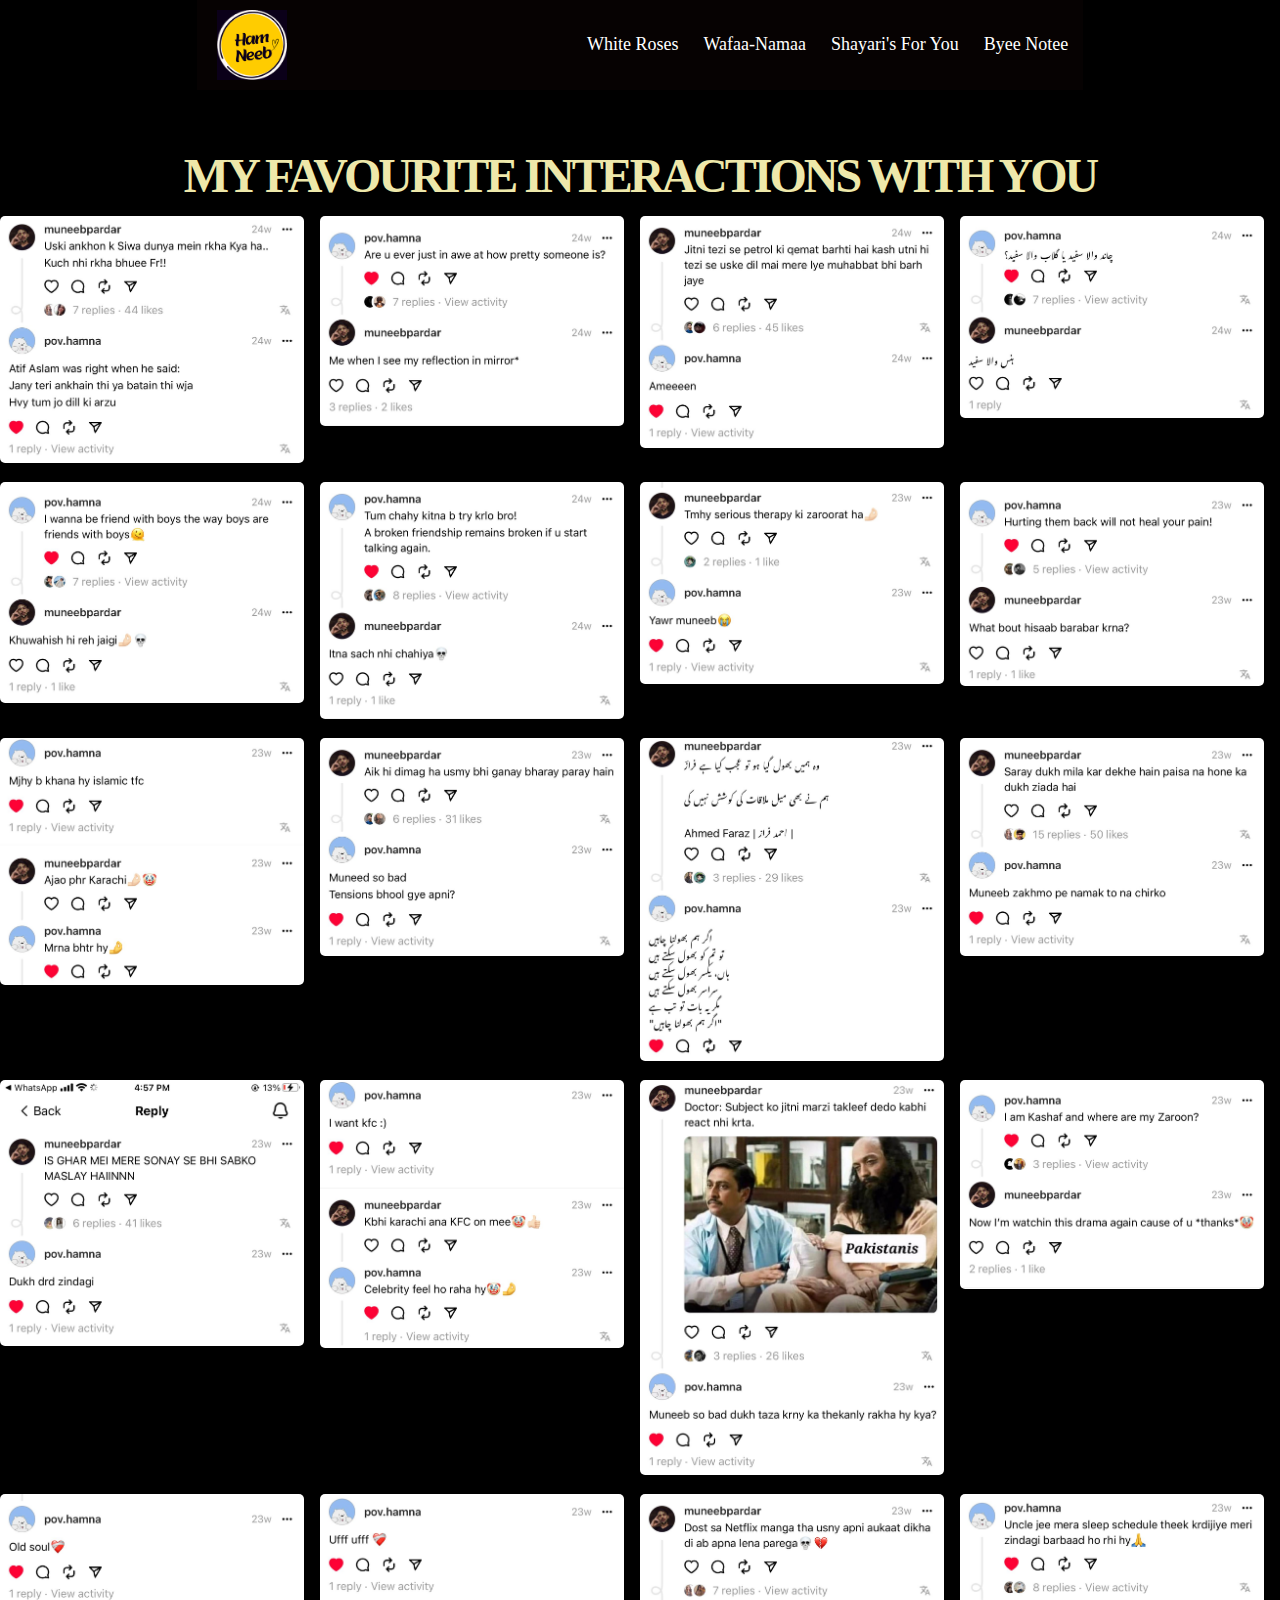
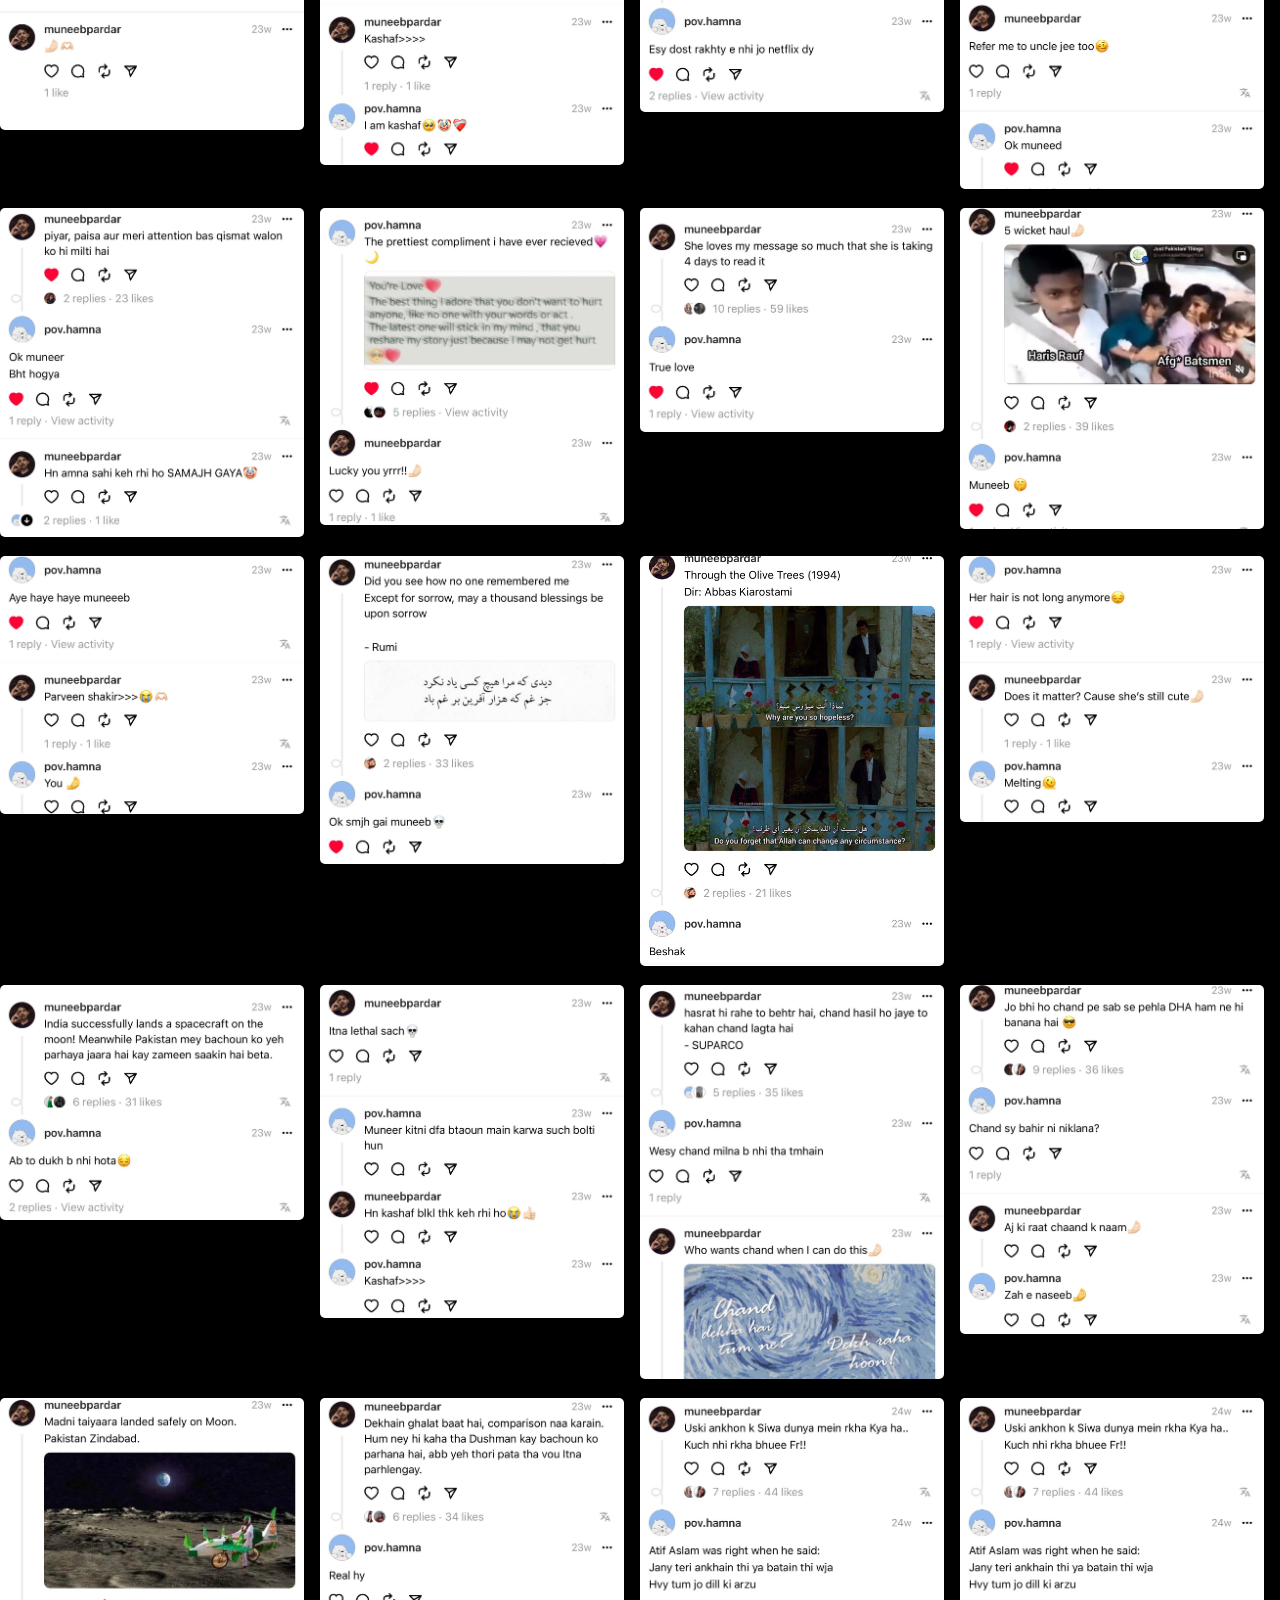
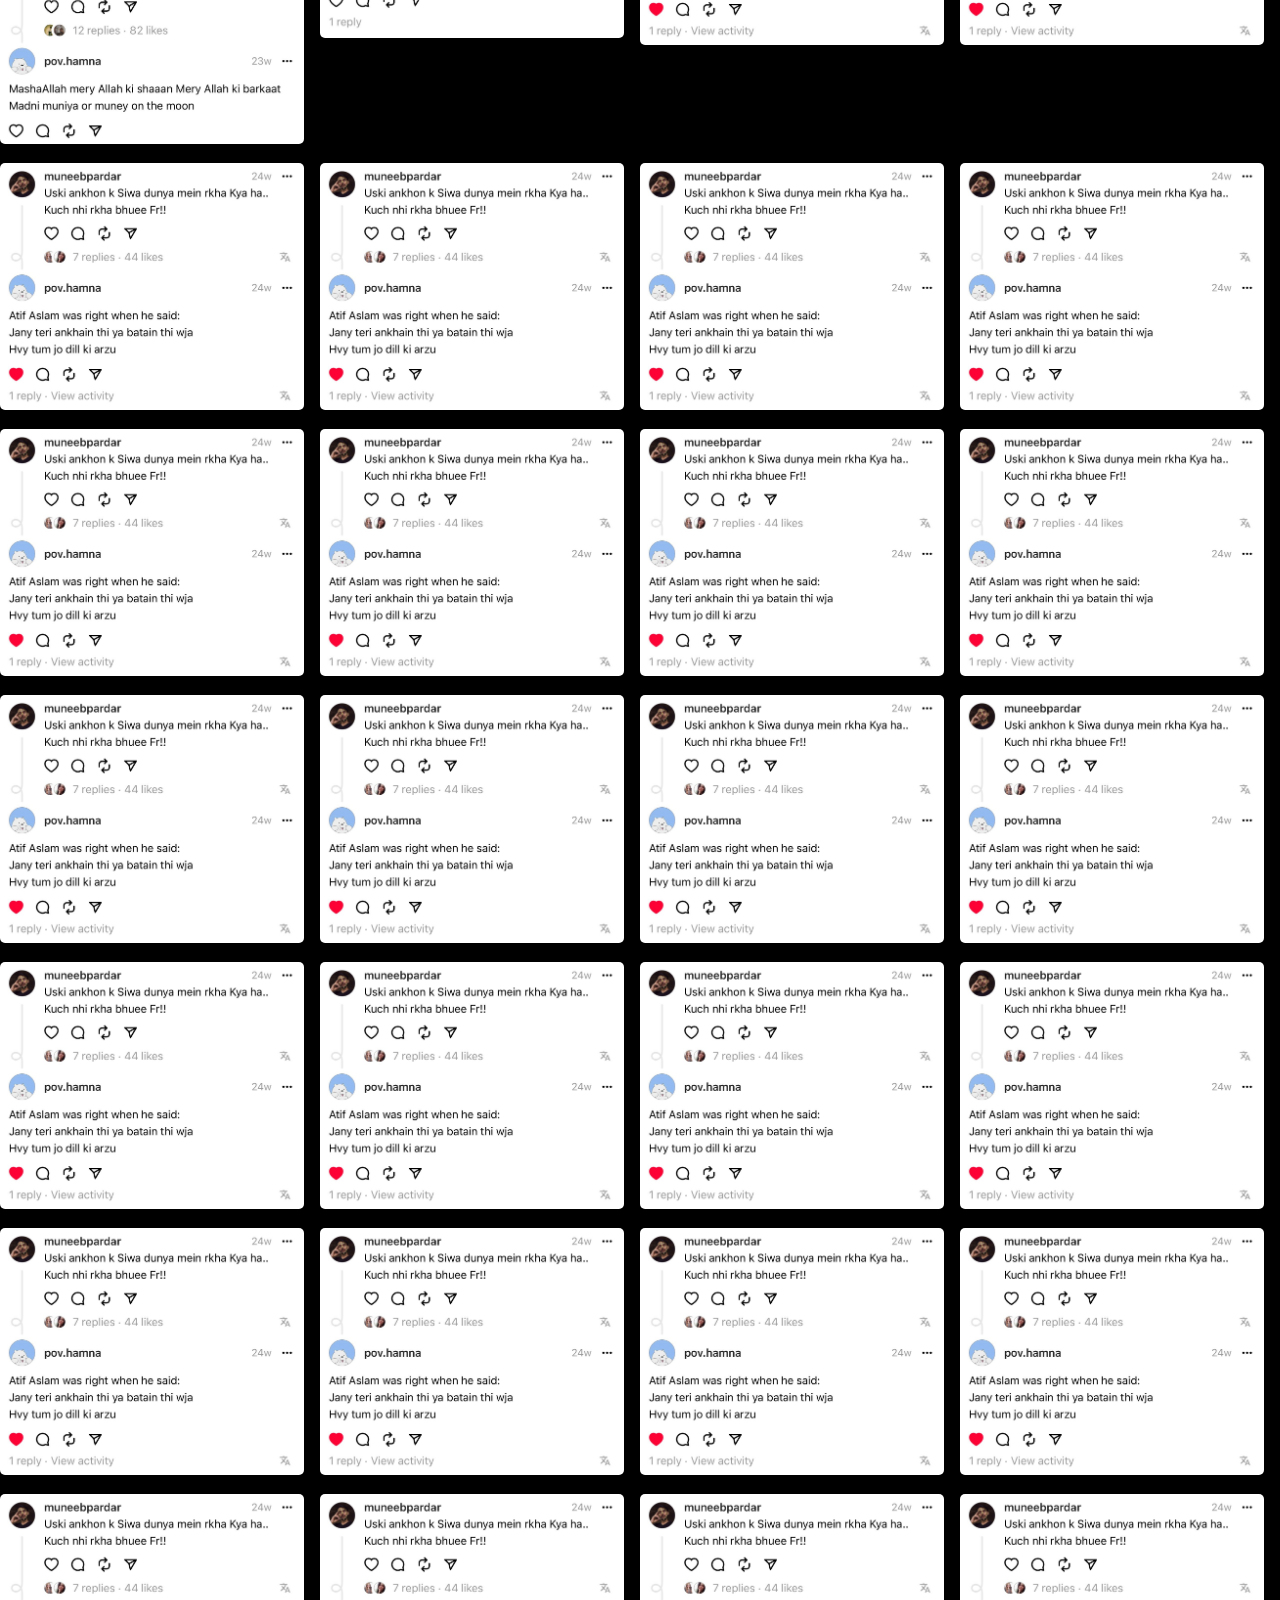
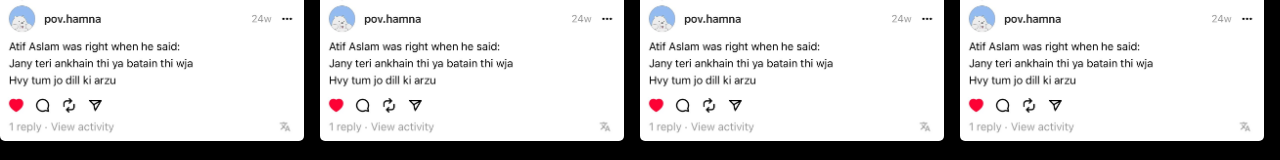
<file: index.html>
<!DOCTYPE html>
<html lang="en">
<head>
    <meta charset="UTF-8">
    <meta name="viewport" content="width=device-width, initial-scale=1.0">
    <title>Holmesbury</title>
    <link rel="stylesheet" href="style.css">
</head>
<body>
    <header class="group">
        <img src="images\logo.png" altCompany Logo  class="logo">
        <nav class="options">
          <ul>
            <li><a href="index.html">White Roses</a></li>
            <li><a href="nama.html">Wafaa-Namaa</a></li>
            <li><a href="#">Shayari's For You</a></li>
            <li><a href="bye.html">Byee Notee</a></li>
          </ul>
        </nav>
      </header>
      </div>
    <div>
        <h1 class="heading">My Favourite Interactions with You</h1>
           <ul class="screenshots">
            <li><a href="https://www.threads.net/@pov.hamna/post/Cv-nEKnIPG8/?igshid=MzRlODBiNWFlZA"><img src="images/2.jpg" alt="Screenshot 1"></a></li>
            <li><a href="https://www.threads.net/@muneebpardar/post/Cv-ozEnNlaN/?igshid=MzRlODBiNWFlZA"><img src="images/3.jpg" alt="Screenshot 2"></a></li>
            <li><a href="https://www.threads.net/@pov.hamna/post/CwAyGK0oQw0/?igshid=MzRlODBiNWFlZA"><img src="images/4.jpg" alt="Screenshot 3"></a></li>
            <li><a href="https://www.threads.net/@muneebpardar/post/CwDwbUGtUg0/?igshid=MzRlODBiNWFlZA"><img src="images/6.jpg" alt="Screenshot 4"></a></li>
            <li><a href="https://www.threads.net/@muneebpardar/post/CwFvG1EN4df/?igshid=MzRlODBiNWFlZA"><img src="images/8.jpg" alt="Screenshot 5"></a></li>
            <li><a href="https://www.threads.net/@muneebpardar/post/CwF1P8SNIi0/?igshid=MzRlODBiNWFlZA"><img src="images/10.jpg" alt="Screenshot 6"></a></li>
            <li><a href="https://www.threads.net/@pov.hamna/post/CwLPg9UIefM/?igshid=MzRlODBiNWFlZA"><img src="images/13.jpg" alt="Screenshot 7"></a></li>
            <li><a href="https://www.threads.net/@muneebpardar/post/CwLfiZQtlZ_/?igshid=MzRlODBiNWFlZA"><img src="images/14.jpg" alt="Screenshot 8"></a></li>
            <li><a href="https://www.threads.net/@pov.hamna/post/CwMeRTEIpxt/?igshid=MzRlODBiNWFlZA"><img src="images/15.jpg" alt="Screenshot 9"></a></li>
            <li><a href="https://www.threads.net/@pov.hamna/post/CwMem6AodL_/?igshid=MzRlODBiNWFlZA"><img src="images/16.jpg" alt="Screenshot 10"></a></li>
            <li><a href="https://www.threads.net/@pov.hamna/post/CwMmImWo4lR/?igshid=MzRlODBiNWFlZA"><img src="images/17.jpg" alt="Screenshot 11"></a></li>
            <li><a href="https://www.threads.net/@pov.hamna/post/CwN033cIciO/?igshid=MzRlODBiNWFlZA"><img src="images/18.jpg" alt="Screenshot 12"></a></li>
            <li><a href="https://www.threads.net/@pov.hamna/post/CwN1AkOoY7x/?igshid=MzRlODBiNWFlZA"><img src="images/19.jpg" alt="Screenshot 13"></a></li>
            <li><a href="https://www.threads.net/@pov.hamna/post/CwN7hUyo-rc/?igshid=MzRlODBiNWFlZA"><img src="images/20.jpg" alt="Screenshot 14"></a></li>
            <li><a href="https://www.threads.net/@pov.hamna/post/CwN7bIFoji5/?igshid=MzRlODBiNWFlZA"><img src="images/21.jpg" alt="Screenshot 15"></a></li>
            <li><a href="https://www.threads.net/@muneebpardar/post/CwOBzszNRFq/?igshid=MzRlODBiNWFlZA"><img src="images/22.jpg" alt="Screenshot 16"></a></li>
            <li><a href="https://www.threads.net/@pov.hamna/post/CwODgLVohTd/?igshid=MzRlODBiNWFlZA"><img src="images/23.jpg" alt="Screenshot 17"></a></li>
            <li><a href="https://www.threads.net/@pov.hamna/post/CwODj0OIQDJ/?igshid=MzRlODBiNWFlZA"><img src="images/24.jpg" alt="Screenshot 18"></a></li>
            <li><a href="https://www.threads.net/@muneebpardar/post/CwON6qstQH-/?igshid=MzRlODBiNWFlZA"><img src="images/25.jpg" alt="Screenshot 19"></a></li>
            <li><a href="https://www.threads.net/@muneebpardar/post/CwQZXXptr87/?igshid=MzRlODBiNWFlZA"><img src="images/26.jpg" alt="Screenshot 20"></a></li>
            <li><a href="https://www.threads.net/@pov.hamna/post/CwQbCKHoZgD/?igshid=MzRlODBiNWFlZA"><img src="images/28.jpg" alt="Screenshot 21"></a></li>
            <li><a href="https://www.threads.net/@muneebpardar/post/CwQgIZgtzS2/?igshid=MzRlODBiNWFlZA"><img src="images/29.jpg" alt="Screenshot 22"></a></li>
            <li><a href="https://www.threads.net/@pov.hamna/post/CwQjFVEozeX/?igshid=MzRlODBiNWFlZA"><img src="images/30.jpg" alt="Screenshot 23"></a></li>
            <li><a href="https://www.threads.net/@pov.hamna/post/CwQje-4IBxO/?igshid=MzRlODBiNWFlZA"><img src="images/31.jpg" alt="Screenshot 24"></a></li>
            <li><a href="https://www.threads.net/@pov.hamna/post/CwRwMo1INea/?igshid=MzRlODBiNWFlZA"><img src="images/32.jpg" alt="Screenshot 25"></a></li>
            <li><a href="https://www.threads.net/@pov.hamna/post/CwRwQZ9IgM_/?igshid=MzRlODBiNWFlZA"><img src="images/33.jpg" alt="Screenshot 26"></a></li>
            <li><a href="https://www.threads.net/@pov.hamna/post/CwRwrxdIPnp/?igshid=MzRlODBiNWFlZA"><img src="images/34.jpg" alt="Screenshot 27"></a></li>
            <li><a href="https://www.threads.net/@pov.hamna/post/CwRwvncIgeh/?igshid=MzRlODBiNWFlZA"><img src="images/35.jpg" alt="Screenshot 28"></a></li>
            <li><a href="https://www.threads.net/@pov.hamna/post/CwS4uxzo2qt/?igshid=MzRlODBiNWFlZA"><img src="images/36.jpg" alt="Screenshot 29"></a></li>
            <li><a href="https://www.threads.net/@muneebpardar/post/CwS8c7INjA4/?igshid=MzRlODBiNWFlZA"><img src="images/37.jpg" alt="Screenshot 30"></a></li>
            <li><a href="https://www.threads.net/@pov.hamna/post/CwTA79UI7nD/?igshid=MzRlODBiNWFlZA"><img src="images/38.jpg" alt="Screenshot 31"></a></li>
            <li><a href="https://www.threads.net/@pov.hamna/post/CwTEhBqIpop/?igshid=MzRlODBiNWFlZA"><img src="images/39.jpg" alt="Screenshot 32"></a></li>
            <li><a href="https://www.threads.net/@pov.hamna/post/CwUAk4EIs6e/?igshid=MzRlODBiNWFlZA"><img src="images/40.jpg" alt="Screenshot 33"></a></li>
            <li><a href="https://www.threads.net/@pov.hamna/post/CwUAvMgoQrV/?igshid=MzRlODBiNWFlZA"><img src="images/41.jpg" alt="Screenshot 34"></a></li>
            <li><a href="link4.html"><img src="images/2.jpg" alt="Screenshot 35"></a></li>
            <li><a href="link4.html"><img src="images/2.jpg" alt="Screenshot 36"></a></li>
            <li><a href="link4.html"><img src="images/2.jpg" alt="Screenshot 37"></a></li>
            <li><a href="link4.html"><img src="images/2.jpg" alt="Screenshot 38"></a></li>
            <li><a href="link4.html"><img src="images/2.jpg" alt="Screenshot 39"></a></li>
            <li><a href="link4.html"><img src="images/2.jpg" alt="Screenshot 40"></a></li>
            <li><a href="link4.html"><img src="images/2.jpg" alt="Screenshot 41"></a></li>
            <li><a href="link4.html"><img src="images/2.jpg" alt="Screenshot 42"></a></li>
            <li><a href="link4.html"><img src="images/2.jpg" alt="Screenshot 43"></a></li>
            <li><a href="link4.html"><img src="images/2.jpg" alt="Screenshot 44"></a></li>
            <li><a href="link4.html"><img src="images/2.jpg" alt="Screenshot 45"></a></li>
            <li><a href="link4.html"><img src="images/2.jpg" alt="Screenshot 46"></a></li>
            <li><a href="link4.html"><img src="images/2.jpg" alt="Screenshot 47"></a></li>
            <li><a href="link4.html"><img src="images/2.jpg" alt="Screenshot 48"></a></li>
            <li><a href="link4.html"><img src="images/2.jpg" alt="Screenshot 49"></a></li>
            <li><a href="link4.html"><img src="images/2.jpg" alt="Screenshot 50"></a></li>
            <li><a href="link4.html"><img src="images/2.jpg" alt="Screenshot 51"></a></li>
            <li><a href="link4.html"><img src="images/2.jpg" alt="Screenshot 52"></a></li>
            <li><a href="link4.html"><img src="images/2.jpg" alt="Screenshot 53"></a></li>
            <li><a href="link4.html"><img src="images/2.jpg" alt="Screenshot 54"></a></li>
            <li><a href="link4.html"><img src="images/2.jpg" alt="Screenshot 55"></a></li>
            <li><a href="link4.html"><img src="images/2.jpg" alt="Screenshot 56"></a></li>
            <li><a href="link4.html"><img src="images/2.jpg" alt="Screenshot 57"></a></li>
            <li><a href="link4.html"><img src="images/2.jpg" alt="Screenshot 58"></a></li>
            <li><a href="link4.html"><img src="images/2.jpg" alt="Screenshot 59"></a></li>
            <li><a href="link4.html"><img src="images/2.jpg" alt="Screenshot 60"></a></li>
           </ul>
    </div>
</body>
</html>
</file>
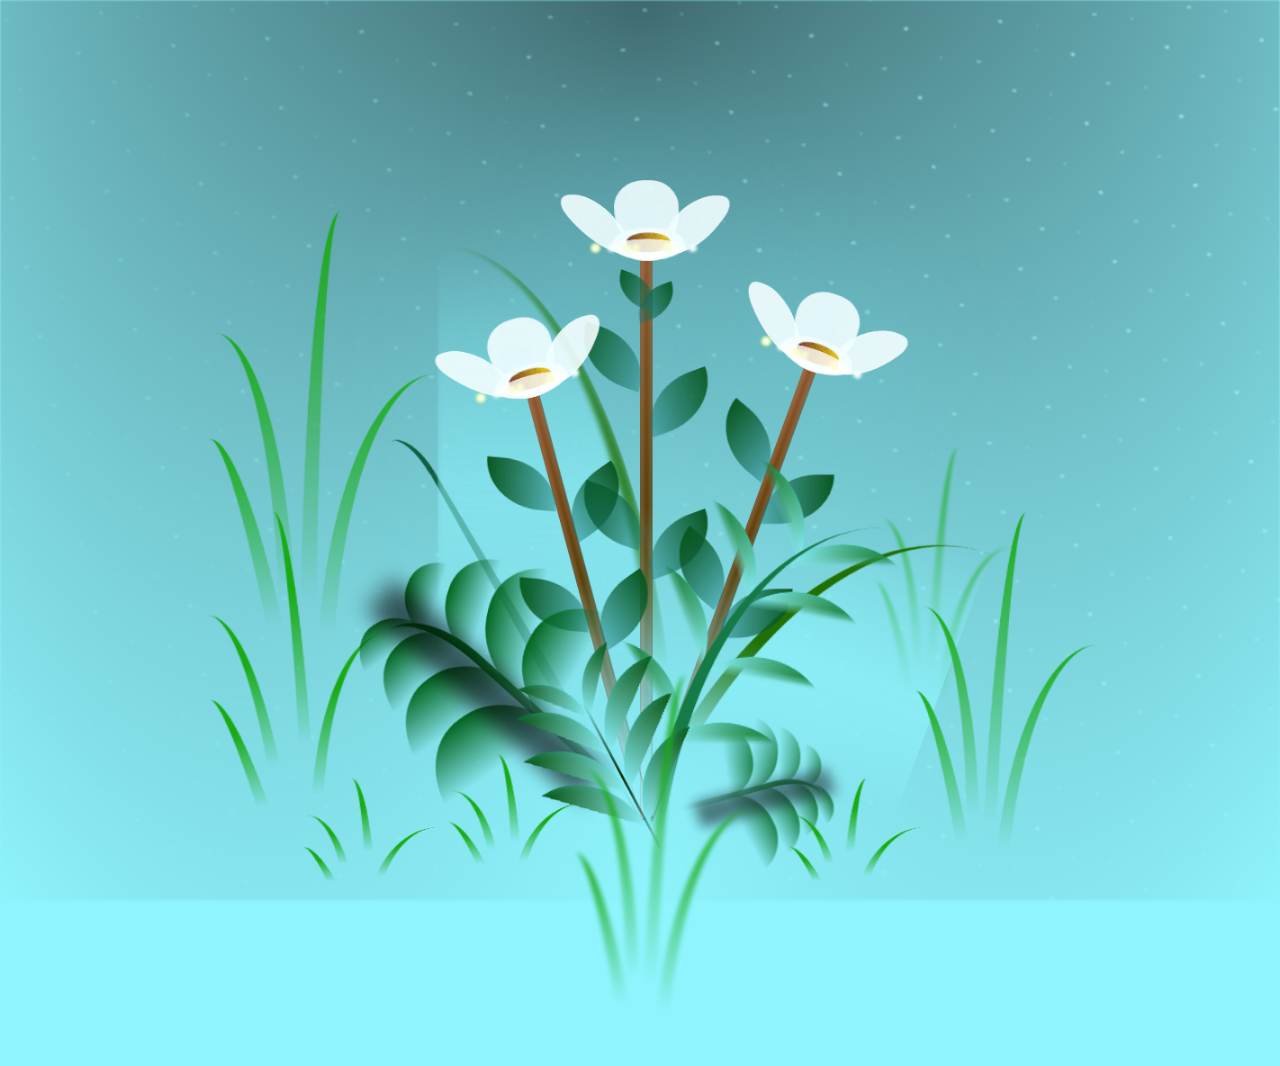
<file: flower.html>
<!DOCTYPE html>
<html lang="en">
<head>
    <meta charset="UTF-8">
    <meta http-equiv="X-UA-Compatible" content="IE=edge">
    <meta name="viewport" content="width=device-width, initial-scale=1.0">
    <link rel="stylesheet" href="main.css">
    <link rel="icon" href="img/flowers.png" type="image/x-icon">
    <title>flowers</title>
</head>
<body class="container">
    <div class="night"></div>
    <div class="flowers">
      <div class="flower flower--1">
        <div class="flower__leafs flower__leafs--1">
          <div class="flower__leaf flower__leaf--1"></div>
          <div class="flower__leaf flower__leaf--2"></div>
          <div class="flower__leaf flower__leaf--3"></div>
          <div class="flower__leaf flower__leaf--4"></div>
          <div class="flower__white-circle"></div>
  
          <div class="flower__light flower__light--1"></div>
          <div class="flower__light flower__light--2"></div>
          <div class="flower__light flower__light--3"></div>
          <div class="flower__light flower__light--4"></div>
          <div class="flower__light flower__light--5"></div>
          <div class="flower__light flower__light--6"></div>
          <div class="flower__light flower__light--7"></div>
          <div class="flower__light flower__light--8"></div>
  
        </div>
        <div class="flower__line">
          <div class="flower__line__leaf flower__line__leaf--1"></div>
          <div class="flower__line__leaf flower__line__leaf--2"></div>
          <div class="flower__line__leaf flower__line__leaf--3"></div>
          <div class="flower__line__leaf flower__line__leaf--4"></div>
          <div class="flower__line__leaf flower__line__leaf--5"></div>
          <div class="flower__line__leaf flower__line__leaf--6"></div>
        </div>
      </div>
  
      <div class="flower flower--2">
        <div class="flower__leafs flower__leafs--2">
          <div class="flower__leaf flower__leaf--1"></div>
          <div class="flower__leaf flower__leaf--2"></div>
          <div class="flower__leaf flower__leaf--3"></div>
          <div class="flower__leaf flower__leaf--4"></div>
          <div class="flower__white-circle"></div>
  
          <div class="flower__light flower__light--1"></div>
          <div class="flower__light flower__light--2"></div>
          <div class="flower__light flower__light--3"></div>
          <div class="flower__light flower__light--4"></div>
          <div class="flower__light flower__light--5"></div>
          <div class="flower__light flower__light--6"></div>
          <div class="flower__light flower__light--7"></div>
          <div class="flower__light flower__light--8"></div>
  
        </div>
        <div class="flower__line">
          <div class="flower__line__leaf flower__line__leaf--1"></div>
          <div class="flower__line__leaf flower__line__leaf--2"></div>
          <div class="flower__line__leaf flower__line__leaf--3"></div>
          <div class="flower__line__leaf flower__line__leaf--4"></div>
        </div>
      </div>
  
      <div class="flower flower--3">
        <div class="flower__leafs flower__leafs--3">
          <div class="flower__leaf flower__leaf--1"></div>
          <div class="flower__leaf flower__leaf--2"></div>
          <div class="flower__leaf flower__leaf--3"></div>
          <div class="flower__leaf flower__leaf--4"></div>
          <div class="flower__white-circle"></div>
  
          <div class="flower__light flower__light--1"></div>
          <div class="flower__light flower__light--2"></div>
          <div class="flower__light flower__light--3"></div>
          <div class="flower__light flower__light--4"></div>
          <div class="flower__light flower__light--5"></div>
          <div class="flower__light flower__light--6"></div>
          <div class="flower__light flower__light--7"></div>
          <div class="flower__light flower__light--8"></div>
  
        </div>
        <div class="flower__line">
          <div class="flower__line__leaf flower__line__leaf--1"></div>
          <div class="flower__line__leaf flower__line__leaf--2"></div>
          <div class="flower__line__leaf flower__line__leaf--3"></div>
          <div class="flower__line__leaf flower__line__leaf--4"></div>
        </div>
      </div>
  
      <div class="grow-ans" style="--d:1.2s">
        <div class="flower__g-long">
          <div class="flower__g-long__top"></div>
          <div class="flower__g-long__bottom"></div>
        </div>
      </div>
  
      <div class="growing-grass">
        <div class="flower__grass flower__grass--1">
          <div class="flower__grass--top"></div>
          <div class="flower__grass--bottom"></div>
          <div class="flower__grass__leaf flower__grass__leaf--1"></div>
          <div class="flower__grass__leaf flower__grass__leaf--2"></div>
          <div class="flower__grass__leaf flower__grass__leaf--3"></div>
          <div class="flower__grass__leaf flower__grass__leaf--4"></div>
          <div class="flower__grass__leaf flower__grass__leaf--5"></div>
          <div class="flower__grass__leaf flower__grass__leaf--6"></div>
          <div class="flower__grass__leaf flower__grass__leaf--7"></div>
          <div class="flower__grass__leaf flower__grass__leaf--8"></div>
          <div class="flower__grass__overlay"></div>
        </div>
      </div>
  
      <div class="growing-grass">
        <div class="flower__grass flower__grass--2">
          <div class="flower__grass--top"></div>
          <div class="flower__grass--bottom"></div>
          <div class="flower__grass__leaf flower__grass__leaf--1"></div>
          <div class="flower__grass__leaf flower__grass__leaf--2"></div>
          <div class="flower__grass__leaf flower__grass__leaf--3"></div>
          <div class="flower__grass__leaf flower__grass__leaf--4"></div>
          <div class="flower__grass__leaf flower__grass__leaf--5"></div>
          <div class="flower__grass__leaf flower__grass__leaf--6"></div>
          <div class="flower__grass__leaf flower__grass__leaf--7"></div>
          <div class="flower__grass__leaf flower__grass__leaf--8"></div>
          <div class="flower__grass__overlay"></div>
        </div>
      </div>
  
      <div class="grow-ans" style="--d:2.4s">
        <div class="flower__g-right flower__g-right--1">
          <div class="leaf"></div>
        </div>
      </div>
  
      <div class="grow-ans" style="--d:2.8s">
        <div class="flower__g-right flower__g-right--2">
          <div class="leaf"></div>
        </div>
      </div>
  
      <div class="grow-ans" style="--d:2.8s">
        <div class="flower__g-front">
          <div class="flower__g-front__leaf-wrapper flower__g-front__leaf-wrapper--1">
            <div class="flower__g-front__leaf"></div>
          </div>
          <div class="flower__g-front__leaf-wrapper flower__g-front__leaf-wrapper--2">
            <div class="flower__g-front__leaf"></div>
          </div>
          <div class="flower__g-front__leaf-wrapper flower__g-front__leaf-wrapper--3">
            <div class="flower__g-front__leaf"></div>
          </div>
          <div class="flower__g-front__leaf-wrapper flower__g-front__leaf-wrapper--4">
            <div class="flower__g-front__leaf"></div>
          </div>
          <div class="flower__g-front__leaf-wrapper flower__g-front__leaf-wrapper--5">
            <div class="flower__g-front__leaf"></div>
          </div>
          <div class="flower__g-front__leaf-wrapper flower__g-front__leaf-wrapper--6">
            <div class="flower__g-front__leaf"></div>
          </div>
          <div class="flower__g-front__leaf-wrapper flower__g-front__leaf-wrapper--7">
            <div class="flower__g-front__leaf"></div>
          </div>
          <div class="flower__g-front__leaf-wrapper flower__g-front__leaf-wrapper--8">
            <div class="flower__g-front__leaf"></div>
          </div>
          <div class="flower__g-front__line"></div>
        </div>
      </div>
  
      <div class="grow-ans" style="--d:3.2s">
        <div class="flower__g-fr">
          <div class="leaf"></div>
          <div class="flower__g-fr__leaf flower__g-fr__leaf--1"></div>
          <div class="flower__g-fr__leaf flower__g-fr__leaf--2"></div>
          <div class="flower__g-fr__leaf flower__g-fr__leaf--3"></div>
          <div class="flower__g-fr__leaf flower__g-fr__leaf--4"></div>
          <div class="flower__g-fr__leaf flower__g-fr__leaf--5"></div>
          <div class="flower__g-fr__leaf flower__g-fr__leaf--6"></div>
          <div class="flower__g-fr__leaf flower__g-fr__leaf--7"></div>
          <div class="flower__g-fr__leaf flower__g-fr__leaf--8"></div>
        </div>
      </div>
  
      <div class="long-g long-g--0">
        <div class="grow-ans" style="--d:3s">
          <div class="leaf leaf--0"></div>
        </div>
        <div class="grow-ans" style="--d:2.2s">
          <div class="leaf leaf--1"></div>
        </div>
        <div class="grow-ans" style="--d:3.4s">
          <div class="leaf leaf--2"></div>
        </div>
        <div class="grow-ans" style="--d:3.6s">
          <div class="leaf leaf--3"></div>
        </div>
      </div>
  
      <div class="long-g long-g--1">
        <div class="grow-ans" style="--d:3.6s">
          <div class="leaf leaf--0"></div>
        </div>
        <div class="grow-ans" style="--d:3.8s">
          <div class="leaf leaf--1"></div>
        </div>
        <div class="grow-ans" style="--d:4s">
          <div class="leaf leaf--2"></div>
        </div>
        <div class="grow-ans" style="--d:4.2s">
          <div class="leaf leaf--3"></div>
        </div>
      </div>
  
      <div class="long-g long-g--2">
        <div class="grow-ans" style="--d:4s">
          <div class="leaf leaf--0"></div>
        </div>
        <div class="grow-ans" style="--d:4.2s">
          <div class="leaf leaf--1"></div>
        </div>
        <div class="grow-ans" style="--d:4.4s">
          <div class="leaf leaf--2"></div>
        </div>
        <div class="grow-ans" style="--d:4.6s">
          <div class="leaf leaf--3"></div>
        </div>
      </div>
  
      <div class="long-g long-g--3">
        <div class="grow-ans" style="--d:4s">
          <div class="leaf leaf--0"></div>
        </div>
        <div class="grow-ans" style="--d:4.2s">
          <div class="leaf leaf--1"></div>
        </div>
        <div class="grow-ans" style="--d:3s">
          <div class="leaf leaf--2"></div>
        </div>
        <div class="grow-ans" style="--d:3.6s">
          <div class="leaf leaf--3"></div>
        </div>
      </div>
  
      <div class="long-g long-g--4">
        <div class="grow-ans" style="--d:4s">
          <div class="leaf leaf--0"></div>
        </div>
        <div class="grow-ans" style="--d:4.2s">
          <div class="leaf leaf--1"></div>
        </div>
        <div class="grow-ans" style="--d:3s">
          <div class="leaf leaf--2"></div>
        </div>
        <div class="grow-ans" style="--d:3.6s">
          <div class="leaf leaf--3"></div>
        </div>
      </div>
  
      <div class="long-g long-g--5">
        <div class="grow-ans" style="--d:4s">
          <div class="leaf leaf--0"></div>
        </div>
        <div class="grow-ans" style="--d:4.2s">
          <div class="leaf leaf--1"></div>
        </div>
        <div class="grow-ans" style="--d:3s">
          <div class="leaf leaf--2"></div>
        </div>
        <div class="grow-ans" style="--d:3.6s">
          <div class="leaf leaf--3"></div>
        </div>
      </div>
  
      <div class="long-g long-g--6">
        <div class="grow-ans" style="--d:4.2s">
          <div class="leaf leaf--0"></div>
        </div>
        <div class="grow-ans" style="--d:4.4s">
          <div class="leaf leaf--1"></div>
        </div>
        <div class="grow-ans" style="--d:4.6s">
          <div class="leaf leaf--2"></div>
        </div>
        <div class="grow-ans" style="--d:4.8s">
          <div class="leaf leaf--3"></div>
        </div>
      </div>
  
      <div class="long-g long-g--7">
        <div class="grow-ans" style="--d:3s">
          <div class="leaf leaf--0"></div>
        </div>
        <div class="grow-ans" style="--d:3.2s">
          <div class="leaf leaf--1"></div>
        </div>
        <div class="grow-ans" style="--d:3.5s">
          <div class="leaf leaf--2"></div>
        </div>
        <div class="grow-ans" style="--d:3.6s">
          <div class="leaf leaf--3"></div>
        </div>
      </div>
    </div>
    
    <script src="main.js"></script>
  </body>
</html>
</file>
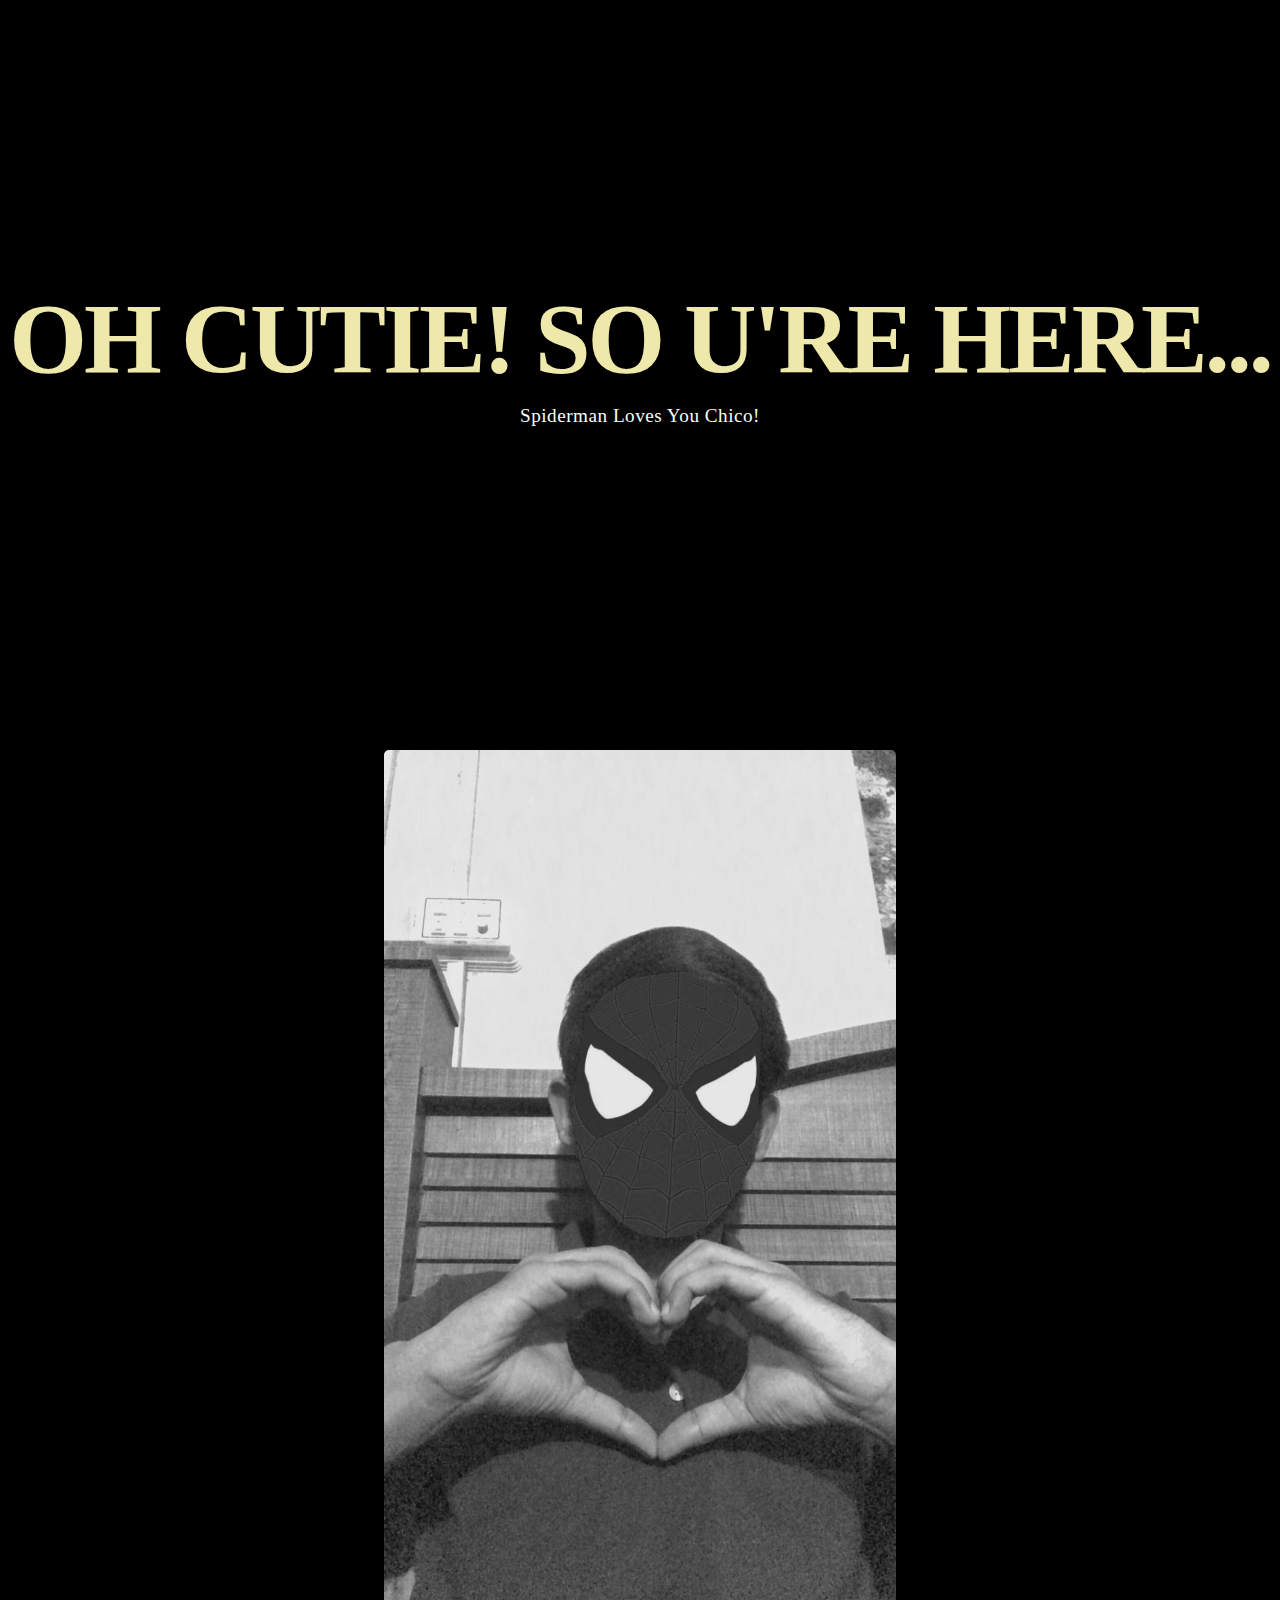
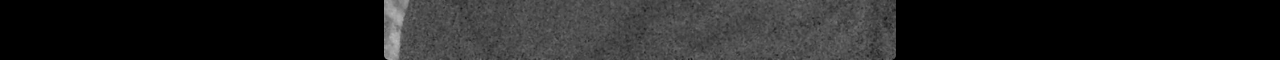
<file: lastpage.html>
<!DOCTYPE html>
<html lang="en">
<head>
    <meta charset="UTF-8">
    <meta name="viewport" content="width=device-width, initial-scale=1.0">
    <link rel="stylesheet" href="style.css">
    <title>Document</title>
</head>
<body>
    <div class="container">
        <h1 contenteditable>Oh Cutie! So u're here...</h1>
        <p>Spiderman Loves You Chico!</p>
    </div>
    <img class="center" src="images/spider.jpg">
</body>
</html>
</file>
<file: style.css>
.group:before,
.group:after {
  content: "";
  display: table;
}
.group:after {
  clear: both;
}
.group {
  clear: both;
  zoom: 1;
}

header {
  background-color: #060202;
  padding: 10px;
}

.logo {
  float: left;
  padding-left: 10px;
  height: 70px;
}

.options {
  float: left;
  padding-left: 220px;
  margin-left: 60px;
}

.options ul {
  list-style-type: none;
  padding: 0;
  display: flex;
  justify-content: center;
  align-items: center;
  height: 100%;
}

.options li {
  padding-top: 20px;
  margin: 5px;
  padding-left: 15px;
  font-size: large;
  font-family: cursive;
}

.options a {
  color: #fff;
  text-decoration: none;
}

.heading {
    font-size: 3rem;
    font-family: cursive;
    text-align: center;
    margin-top: 2rem;
    margin-bottom: 1rem;
  }
  
  .screenshots {
    display: flex;
    flex-wrap: wrap;
    justify-content: center;
    list-style-type: none;
    padding: 0;
  }
  
  .screenshots li {
    margin: 0 1rem 1rem 0;
    flex-basis: calc(25% - 1rem);
  }
  
  .screenshots a {
    text-decoration: none;
  }
  
  .screenshots img {
    width: 100%;
    border-radius: 5px;
    box-shadow: 0 2px 4px rgba(0, 0, 0, 0.1);
  }

  .center {
    display: block;
    border-radius: 5px;
    margin-left: auto;
    margin-right: auto;
    width: 40%;
  }
  
  .Wafaa {
    text-align: left;
    padding: 20px;
    border-radius: 10px;
    box-shadow: 0 2px 4px rgba(0, 0, 0, 0.1);
    display: flex;
    flex-direction: column;
    align-items: center
  }
  
.form {
  display: flex;
  flex-direction: column;
  align-items: center;
}

.radio-buttons {
  display: flex;
  justify-content: space-between;
  width: 100px;
}

input[type="radio"] {
  display: none;
}

input[type="radio"] + label {
  display: inline-block;
  background-color: #ddd;
  padding: 5px 10px;
  border-radius: 5px;
  cursor: pointer;
}

input[type="radio"]:checked + label {
  background-color: #d9e000;
  color: #fff;
}


body {
  background-color: #111;
}

.container {
  width: 100%;
  height: 80vh;
  display: flex;
  flex-direction: column;
  justify-content: center;
  align-items: center;
}

h1 {
  font-size: 100px;
  text-transform: uppercase;
  font-family: 'Gambetta', serif;
  letter-spacing: -3px;
  transition: 700ms ease;
  font-variation-settings: "wght" 311;
  margin-bottom: 0.8rem;
  color: PaleGoldenRod;
  outline: none;
  text-align: center;
}

h1:hover {
  font-variation-settings: "wght" 582; 
  letter-spacing: 1px;
}

p {
  font-size: 1.2em;
  line-height: 150%;
  text-align: center;
  color: MintCream;
  letter-spacing: .5px;
}


* {
  margin: 0;
  padding: 0;
  box-sizing: border-box;
  line-height: 1;
}

body {
  height: 100%;
  display: flex;
  justify-content: center;
  flex-direction: column;
  align-items: center;
  background: #000;
  gap: 30px;
}

.open-modal {
  border-spacing: 10px;
  display: inline;
  background: #20c997;
  color: #fff;
  border: none;
  padding: 20px 40px;
  font-size: 15px;
  border-radius: 80px;
  cursor: pointer;
  transition: all 0.3s;
  outline: none;
}

.open-modal:active {
  transform: translateY(-17px);
}

.modal-content {
  background: #ccc;
  width: 500px;
  padding: 20px;
  border-radius: 10px;
  z-index: 99;
}

.modal-header {
  display: flex;
  justify-content: space-between;
  margin-bottom: 16px;
  color: #000;
  font-size: 30px;
}

.modal-body p { 
 font-size: 22px;
  line-height: 1.5; 
} 

.hidden-modal { 
 display: none; 
}

.close-modal {
  background: transparent;
  border: none;
  display: flex;
  align-items: center;
  justify-content: center;
  height: 20px;
  width: 20px;
  font-size: 40px;
}

.close-modal:hover {
  color: #fa5252;
}

.blur-bg {
  position: absolute;
  top: 0;
  left: 0;
  height: 100%;
  width: 100%;
  background: rgba(0, 0, 0, 0.3);
  backdrop-filter: blur(5px);
}

.hidden-blur {
  display: none;
}

.open-modal:not(:last-child) {
  margin-bottom: 0px;
}

.button-container {
  display: flex;
  justify-content: center;
  margin-top: 20px;
}

.button-container button {
  margin: 0 10px;
}
</file>
<file: main.css>
*,
*::after,
*::before {
  padding: 0;
  margin: 0;
  box-sizing: border-box;
}

:root {
  --dark-color: #8ff4fd;
}

body {
  display: flex;
  align-items: flex-end;
  justify-content: center;
  min-height: 100vh;
  background-color: var(--dark-color);
  overflow: hidden;
  perspective: 1000px;
}

.night {
  position: fixed;
  left: 50%;
  top: 0;
  transform: translateX(-50%);
  width: 100%;
  height: 100%;
  filter: blur(0.1vmin);
  background-image: radial-gradient(ellipse at top, transparent 0%, var(--dark-color)), radial-gradient(ellipse at bottom, var(--dark-color), rgba(145, 233, 255, 0.2)), repeating-linear-gradient(220deg, rgb(0, 0, 0) 0px, rgb(0, 0, 0) 19px, transparent 19px, transparent 22px), repeating-linear-gradient(189deg, rgb(0, 0, 0) 0px, rgb(0, 0, 0) 19px, transparent 19px, transparent 22px), repeating-linear-gradient(148deg, rgb(0, 0, 0) 0px, rgb(0, 0, 0) 19px, transparent 19px, transparent 22px), linear-gradient(90deg, rgb(7, 107, 42), rgb(240, 240, 240));
}

.flowers {
  position: relative;
  transform: scale(0.9);
}

.flower {
  position: absolute;
  bottom: 10vmin;
  transform-origin: bottom center;
  z-index: 10;
  --fl-speed: 0.3s;
}
.flower--1 {
  -webkit-animation: moving-flower-1 4s linear infinite;
          animation: moving-flower-1 4s linear infinite;
}
.flower--1 .flower__line {
  height: 70vmin;
  -webkit-animation-delay: 0.3s;
          animation-delay: 0.3s;
}
.flower--1 .flower__line__leaf--1 {
  -webkit-animation: blooming-leaf-right var(--fl-speed) 1.6s backwards;
          animation: blooming-leaf-right var(--fl-speed) 1.6s backwards;
}
.flower--1 .flower__line__leaf--2 {
  -webkit-animation: blooming-leaf-right var(--fl-speed) 1.4s backwards;
          animation: blooming-leaf-right var(--fl-speed) 1.4s backwards;
}
.flower--1 .flower__line__leaf--3 {
  -webkit-animation: blooming-leaf-left var(--fl-speed) 1.2s backwards;
          animation: blooming-leaf-left var(--fl-speed) 1.2s backwards;
}
.flower--1 .flower__line__leaf--4 {
  -webkit-animation: blooming-leaf-left var(--fl-speed) 1s backwards;
          animation: blooming-leaf-left var(--fl-speed) 1s backwards;
}
.flower--1 .flower__line__leaf--5 {
  -webkit-animation: blooming-leaf-right var(--fl-speed) 1.8s backwards;
          animation: blooming-leaf-right var(--fl-speed) 1.8s backwards;
}
.flower--1 .flower__line__leaf--6 {
  -webkit-animation: blooming-leaf-left var(--fl-speed) 2s backwards;
          animation: blooming-leaf-left var(--fl-speed) 2s backwards;
}
.flower--2 {
  left: 50%;
  transform: rotate(20deg);
  -webkit-animation: moving-flower-2 4s linear infinite;
          animation: moving-flower-2 4s linear infinite;
}
.flower--2 .flower__line {
  height: 60vmin;
  -webkit-animation-delay: 0.6s;
          animation-delay: 0.6s;
}
.flower--2 .flower__line__leaf--1 {
  -webkit-animation: blooming-leaf-right var(--fl-speed) 1.9s backwards;
          animation: blooming-leaf-right var(--fl-speed) 1.9s backwards;
}
.flower--2 .flower__line__leaf--2 {
  -webkit-animation: blooming-leaf-right var(--fl-speed) 1.7s backwards;
          animation: blooming-leaf-right var(--fl-speed) 1.7s backwards;
}
.flower--2 .flower__line__leaf--3 {
  -webkit-animation: blooming-leaf-left var(--fl-speed) 1.5s backwards;
          animation: blooming-leaf-left var(--fl-speed) 1.5s backwards;
}
.flower--2 .flower__line__leaf--4 {
  -webkit-animation: blooming-leaf-left var(--fl-speed) 1.3s backwards;
          animation: blooming-leaf-left var(--fl-speed) 1.3s backwards;
}
.flower--3 {
  left: 50%;
  transform: rotate(-15deg);
  -webkit-animation: moving-flower-3 4s linear infinite;
          animation: moving-flower-3 4s linear infinite;
}
.flower--3 .flower__line {
  -webkit-animation-delay: 0.9s;
          animation-delay: 0.9s;
}
.flower--3 .flower__line__leaf--1 {
  -webkit-animation: blooming-leaf-right var(--fl-speed) 2.5s backwards;
          animation: blooming-leaf-right var(--fl-speed) 2.5s backwards;
}
.flower--3 .flower__line__leaf--2 {
  -webkit-animation: blooming-leaf-right var(--fl-speed) 2.3s backwards;
          animation: blooming-leaf-right var(--fl-speed) 2.3s backwards;
}
.flower--3 .flower__line__leaf--3 {
  -webkit-animation: blooming-leaf-left var(--fl-speed) 2.1s backwards;
          animation: blooming-leaf-left var(--fl-speed) 2.1s backwards;
}
.flower--3 .flower__line__leaf--4 {
  -webkit-animation: blooming-leaf-left var(--fl-speed) 1.9s backwards;
          animation: blooming-leaf-left var(--fl-speed) 1.9s backwards;
}
.flower__leafs {
  position: relative;
  -webkit-animation: blooming-flower 2s backwards;
          animation: blooming-flower 2s backwards;
}
.flower__leafs--1 {
  -webkit-animation-delay: 1.1s;
          animation-delay: 1.1s;
}
.flower__leafs--2 {
  -webkit-animation-delay: 1.4s;
          animation-delay: 1.4s;
}
.flower__leafs--3 {
  -webkit-animation-delay: 1.7s;
          animation-delay: 1.7s;
}
.flower__leafs::after {
  content: "";
  position: absolute;
  left: 0;
  top: 0;
  transform: translate(-50%, -100%);
  width: 8vmin;
  height: 8vmin;
  background-color: #6bf0ff;
  filter: blur(10vmin);
}
.flower__leaf {
  position: absolute;
  bottom: 0;
  left: 50%;
  width: 8vmin;
  height: 11vmin;
  border-radius: 51% 49% 47% 53%/44% 45% 55% 69%;
  background-color: #ffffff;
  background-image: linear-gradient(to top, #ffffff, #ffffff);
  transform-origin: bottom center;
  opacity: 0.9;
  box-shadow: inset 0 0 2vmin rgba(255, 255, 255, 0.5);
}
.flower__leaf--1 {
  transform: translate(-10%, 1%) rotateY(40deg) rotateX(-50deg);
}
.flower__leaf--2 {
  transform: translate(-50%, -4%) rotateX(40deg);
}
.flower__leaf--3 {
  transform: translate(-90%, 0%) rotateY(45deg) rotateX(50deg);
}
.flower__leaf--4 {
  width: 8vmin;
  height: 8vmin;
  transform-origin: bottom left;
  border-radius: 4vmin 10vmin 4vmin 4vmin;
  transform: translate(0%, 18%) rotateX(70deg) rotate(-43deg);
  background-image: linear-gradient(to top, #ffffff, #fdfdfd);
  z-index: 1;
  opacity: 0.8;
}
.flower__white-circle {
  position: absolute;
  left: -3.5vmin;
  top: -3vmin;
  width: 9vmin;
  height: 4vmin;
  border-radius: 50%;
  background-color: #fff;
}
.flower__white-circle::after {
  content: "";
  position: absolute;
  left: 50%;
  top: 45%;
  transform: translate(-50%, -50%);
  width: 60%;
  height: 60%;
  border-radius: inherit;
  background-image: repeating-linear-gradient(135deg, rgba(0, 0, 0, 0.03) 0px, rgba(0, 0, 0, 0.03) 1px, transparent 1px, transparent 12px), repeating-linear-gradient(45deg, rgba(0, 0, 0, 0.03) 0px, rgba(0, 0, 0, 0.03) 1px, transparent 1px, transparent 12px), repeating-linear-gradient(67.5deg, rgba(0, 0, 0, 0.03) 0px, rgba(0, 0, 0, 0.03) 1px, transparent 1px, transparent 12px), repeating-linear-gradient(135deg, rgba(0, 0, 0, 0.03) 0px, rgba(0, 0, 0, 0.03) 1px, transparent 1px, transparent 12px), repeating-linear-gradient(45deg, rgba(0, 0, 0, 0.03) 0px, rgba(0, 0, 0, 0.03) 1px, transparent 1px, transparent 12px), repeating-linear-gradient(112.5deg, rgba(0, 0, 0, 0.03) 0px, rgba(0, 0, 0, 0.03) 1px, transparent 1px, transparent 12px), repeating-linear-gradient(112.5deg, rgba(0, 0, 0, 0.03) 0px, rgba(0, 0, 0, 0.03) 1px, transparent 1px, transparent 12px), repeating-linear-gradient(45deg, rgba(0, 0, 0, 0.03) 0px, rgba(0, 0, 0, 0.03) 1px, transparent 1px, transparent 12px), repeating-linear-gradient(22.5deg, rgba(0, 0, 0, 0.03) 0px, rgba(0, 0, 0, 0.03) 1px, transparent 1px, transparent 12px), repeating-linear-gradient(45deg, rgba(0, 0, 0, 0.03) 0px, rgba(0, 0, 0, 0.03) 1px, transparent 1px, transparent 12px), repeating-linear-gradient(22.5deg, rgba(0, 0, 0, 0.03) 0px, rgba(0, 0, 0, 0.03) 1px, transparent 1px, transparent 12px), repeating-linear-gradient(135deg, rgba(0, 0, 0, 0.03) 0px, rgba(0, 0, 0, 0.03) 1px, transparent 1px, transparent 12px), repeating-linear-gradient(157.5deg, rgba(0, 0, 0, 0.03) 0px, rgba(0, 0, 0, 0.03) 1px, transparent 1px, transparent 12px), repeating-linear-gradient(67.5deg, rgba(0, 0, 0, 0.03) 0px, rgba(0, 0, 0, 0.03) 1px, transparent 1px, transparent 12px), repeating-linear-gradient(67.5deg, rgba(0, 0, 0, 0.03) 0px, rgba(0, 0, 0, 0.03) 1px, transparent 1px, transparent 12px), linear-gradient(90deg, rgb(127, 47, 21), rgb(255, 206, 0));
}
.flower__line {
  height: 55vmin;
  width: 1.5vmin;
  background-image: linear-gradient(to left, rgba(175, 236, 241, 0.2), transparent, rgba(255, 255, 255, 0.2)), linear-gradient(to top, transparent 10%, #583e08, #944415);
  box-shadow: inset 0 0 2px rgba(0, 0, 0, 0.5);
  -webkit-animation: grow-flower-tree 4s backwards;
          animation: grow-flower-tree 4s backwards;
}
.flower__line__leaf {
  --w: 7vmin;
  --h: calc(var(--w) + 2vmin);
  position: absolute;
  top: 20%;
  left: 90%;
  width: var(--w);
  height: var(--h);
  border-top-right-radius: var(--h);
  border-bottom-left-radius: var(--h);
  background-image: linear-gradient(to top, rgba(20, 117, 122, 0.4), #095721);
}
.flower__line__leaf--1 {
  transform: rotate(70deg) rotateY(30deg);
}
.flower__line__leaf--2 {
  top: 45%;
  transform: rotate(70deg) rotateY(30deg);
}
.flower__line__leaf--3, .flower__line__leaf--4, .flower__line__leaf--6 {
  border-top-right-radius: 0;
  border-bottom-left-radius: 0;
  border-top-left-radius: var(--h);
  border-bottom-right-radius: var(--h);
  left: -460%;
  top: 12%;
  transform: rotate(-70deg) rotateY(30deg);
}
.flower__line__leaf--4 {
  top: 40%;
}
.flower__line__leaf--5 {
  top: 0;
  transform-origin: left;
  transform: rotate(70deg) rotateY(30deg) scale(0.6);
}
.flower__line__leaf--6 {
  top: -2%;
  left: -450%;
  transform-origin: right;
  transform: rotate(-70deg) rotateY(30deg) scale(0.6);
}
.flower__light {
  position: absolute;
  bottom: 0vmin;
  width: 1vmin;
  height: 1vmin;
  background-color: rgb(255, 251, 0);
  border-radius: 50%;
  filter: blur(0.2vmin);
  -webkit-animation: light-ans 4s linear infinite backwards;
          animation: light-ans 4s linear infinite backwards;
}
.flower__light:nth-child(odd) {
  background-color: #ffffff;
}
.flower__light--1 {
  left: -2vmin;
  -webkit-animation-delay: 1s;
          animation-delay: 1s;
}
.flower__light--2 {
  left: 3vmin;
  -webkit-animation-delay: 0.5s;
          animation-delay: 0.5s;
}
.flower__light--3 {
  left: -6vmin;
  -webkit-animation-delay: 0.3s;
          animation-delay: 0.3s;
}
.flower__light--4 {
  left: 6vmin;
  -webkit-animation-delay: 0.9s;
          animation-delay: 0.9s;
}
.flower__light--5 {
  left: -1vmin;
  -webkit-animation-delay: 1.5s;
          animation-delay: 1.5s;
}
.flower__light--6 {
  left: -4vmin;
  -webkit-animation-delay: 3s;
          animation-delay: 3s;
}
.flower__light--7 {
  left: 3vmin;
  -webkit-animation-delay: 2s;
          animation-delay: 2s;
}
.flower__light--8 {
  left: -6vmin;
  -webkit-animation-delay: 3.5s;
          animation-delay: 3.5s;
}
.flower__grass {
  --c: #04661f;
  --line-w: 1.5vmin;
  position: absolute;
  bottom: 12vmin;
  left: -7vmin;
  display: flex;
  flex-direction: column;
  align-items: flex-end;
  z-index: 20;
  transform-origin: bottom center;
  transform: rotate(-48deg) rotateY(40deg);
}
.flower__grass--1 {
  -webkit-animation: moving-grass 2s linear infinite;
          animation: moving-grass 2s linear infinite;
}
.flower__grass--2 {
  left: 2vmin;
  bottom: 10vmin;
  transform: scale(0.5) rotate(75deg) rotateX(10deg) rotateY(-200deg);
  opacity: 0.8;
  z-index: 0;
  -webkit-animation: moving-grass--2 1.5s linear infinite;
          animation: moving-grass--2 1.5s linear infinite;
}
.flower__grass--top {
  width: 7vmin;
  height: 10vmin;
  border-top-right-radius: 100%;
  border-right: var(--line-w) solid var(--c);
  transform-origin: bottom center;
  transform: rotate(-2deg);
}
.flower__grass--bottom {
  margin-top: -2px;
  width: var(--line-w);
  height: 25vmin;
  background-image: linear-gradient(to top, transparent, var(--c));
}
.flower__grass__leaf {
  --size: 10vmin;
  position: absolute;
  width: calc(var(--size) * 2.1);
  height: var(--size);
  border-top-left-radius: var(--size);
  border-top-right-radius: var(--size);
  background-image: linear-gradient(to top, transparent, transparent 30%, var(--c));
  z-index: 100;
}
.flower__grass__leaf--1 {
  top: -6%;
  left: 30%;
  --size: 6vmin;
  transform: rotate(-20deg);
  -webkit-animation: growing-grass-ans--1 2s 2.6s backwards;
          animation: growing-grass-ans--1 2s 2.6s backwards;
}
@-webkit-keyframes growing-grass-ans--1 {
  0% {
    transform-origin: bottom left;
    transform: rotate(-20deg) scale(0);
  }
}
@keyframes growing-grass-ans--1 {
  0% {
    transform-origin: bottom left;
    transform: rotate(-20deg) scale(0);
  }
}
.flower__grass__leaf--2 {
  top: -5%;
  left: -110%;
  --size: 6vmin;
  transform: rotate(10deg);
  -webkit-animation: growing-grass-ans--2 2s 2.4s linear backwards;
          animation: growing-grass-ans--2 2s 2.4s linear backwards;
}
@-webkit-keyframes growing-grass-ans--2 {
  0% {
    transform-origin: bottom right;
    transform: rotate(10deg) scale(0);
  }
}
@keyframes growing-grass-ans--2 {
  0% {
    transform-origin: bottom right;
    transform: rotate(10deg) scale(0);
  }
}
.flower__grass__leaf--3 {
  top: 5%;
  left: 60%;
  --size: 8vmin;
  transform: rotate(-18deg) rotateX(-20deg);
  -webkit-animation: growing-grass-ans--3 2s 2.2s linear backwards;
          animation: growing-grass-ans--3 2s 2.2s linear backwards;
}
@-webkit-keyframes growing-grass-ans--3 {
  0% {
    transform-origin: bottom left;
    transform: rotate(-18deg) rotateX(-20deg) scale(0);
  }
}
@keyframes growing-grass-ans--3 {
  0% {
    transform-origin: bottom left;
    transform: rotate(-18deg) rotateX(-20deg) scale(0);
  }
}
.flower__grass__leaf--4 {
  top: 6%;
  left: -135%;
  --size: 8vmin;
  transform: rotate(2deg);
  -webkit-animation: growing-grass-ans--4 2s 2s linear backwards;
          animation: growing-grass-ans--4 2s 2s linear backwards;
}
@-webkit-keyframes growing-grass-ans--4 {
  0% {
    transform-origin: bottom right;
    transform: rotate(2deg) scale(0);
  }
}
@keyframes growing-grass-ans--4 {
  0% {
    transform-origin: bottom right;
    transform: rotate(2deg) scale(0);
  }
}
.flower__grass__leaf--5 {
  top: 20%;
  left: 60%;
  --size: 10vmin;
  transform: rotate(-24deg) rotateX(-20deg);
  -webkit-animation: growing-grass-ans--5 2s 1.8s linear backwards;
          animation: growing-grass-ans--5 2s 1.8s linear backwards;
}
@-webkit-keyframes growing-grass-ans--5 {
  0% {
    transform-origin: bottom left;
    transform: rotate(-24deg) rotateX(-20deg) scale(0);
  }
}
@keyframes growing-grass-ans--5 {
  0% {
    transform-origin: bottom left;
    transform: rotate(-24deg) rotateX(-20deg) scale(0);
  }
}
.flower__grass__leaf--6 {
  top: 22%;
  left: -180%;
  --size: 10vmin;
  transform: rotate(10deg);
  -webkit-animation: growing-grass-ans--6 2s 1.6s linear backwards;
          animation: growing-grass-ans--6 2s 1.6s linear backwards;
}
@-webkit-keyframes growing-grass-ans--6 {
  0% {
    transform-origin: bottom right;
    transform: rotate(10deg) scale(0);
  }
}
@keyframes growing-grass-ans--6 {
  0% {
    transform-origin: bottom right;
    transform: rotate(10deg) scale(0);
  }
}
.flower__grass__leaf--7 {
  top: 39%;
  left: 70%;
  --size: 10vmin;
  transform: rotate(-10deg);
  -webkit-animation: growing-grass-ans--7 2s 1.4s linear backwards;
          animation: growing-grass-ans--7 2s 1.4s linear backwards;
}
@-webkit-keyframes growing-grass-ans--7 {
  0% {
    transform-origin: bottom left;
    transform: rotate(-10deg) scale(0);
  }
}
@keyframes growing-grass-ans--7 {
  0% {
    transform-origin: bottom left;
    transform: rotate(-10deg) scale(0);
  }
}
.flower__grass__leaf--8 {
  top: 40%;
  left: -215%;
  --size: 11vmin;
  transform: rotate(10deg);
  -webkit-animation: growing-grass-ans--8 2s 1.2s linear backwards;
          animation: growing-grass-ans--8 2s 1.2s linear backwards;
}
@-webkit-keyframes growing-grass-ans--8 {
  0% {
    transform-origin: bottom right;
    transform: rotate(10deg) scale(0);
  }
}
@keyframes growing-grass-ans--8 {
  0% {
    transform-origin: bottom right;
    transform: rotate(10deg) scale(0);
  }
}
.flower__grass__overlay {
  position: absolute;
  top: -10%;
  right: 0%;
  width: 100%;
  height: 100%;
  background-color: rgba(0, 0, 0, 0.6);
  filter: blur(1.5vmin);
  z-index: 100;
}
.flower__g-long {
  --w: 2vmin;
  --h: 6vmin;
  --c: #0e5b3c;
  position: absolute;
  bottom: 10vmin;
  left: -3vmin;
  transform-origin: bottom center;
  transform: rotate(-30deg) rotateY(-20deg);
  display: flex;
  flex-direction: column;
  align-items: flex-end;
  -webkit-animation: flower-g-long-ans 3s linear infinite;
          animation: flower-g-long-ans 3s linear infinite;
}
@-webkit-keyframes flower-g-long-ans {
  0%, 100% {
    transform: rotate(-30deg) rotateY(-20deg);
  }
  50% {
    transform: rotate(-32deg) rotateY(-20deg);
  }
}
@keyframes flower-g-long-ans {
  0%, 100% {
    transform: rotate(-30deg) rotateY(-20deg);
  }
  50% {
    transform: rotate(-32deg) rotateY(-20deg);
  }
}
.flower__g-long__top {
  top: calc(var(--h) * -1);
  width: calc(var(--w) + 1vmin);
  height: var(--h);
  border-top-right-radius: 100%;
  border-right: 0.7vmin solid var(--c);
  transform: translate(-0.7vmin, 1vmin);
}
.flower__g-long__bottom {
  width: var(--w);
  height: 50vmin;
  transform-origin: bottom center;
  background-image: linear-gradient(to top, transparent 30%, var(--c));
  box-shadow: inset 0 0 2px rgba(0, 0, 0, 0.5);
  -webkit-clip-path: polygon(35% 0, 65% 1%, 100% 100%, 0% 100%);
          clip-path: polygon(35% 0, 65% 1%, 100% 100%, 0% 100%);
}
.flower__g-right {
  position: absolute;
  bottom: 6vmin;
  left: -2vmin;
  transform-origin: bottom left;
  transform: rotate(20deg);
}
.flower__g-right .leaf {
  width: 30vmin;
  height: 50vmin;
  border-top-left-radius: 100%;
  border-left: 2vmin solid #217005;
  background-image: linear-gradient(to bottom, transparent, var(--dark-color) 60%);
  -webkit-mask-image: linear-gradient(to top, transparent 30%, #24803e 60%);
}
.flower__g-right--1 {
  -webkit-animation: flower-g-right-ans 2.5s linear infinite;
          animation: flower-g-right-ans 2.5s linear infinite;
}
.flower__g-right--2 {
  left: 5vmin;
  transform: rotateY(-180deg);
  -webkit-animation: flower-g-right-ans--2 3s linear infinite;
          animation: flower-g-right-ans--2 3s linear infinite;
}
.flower__g-right--2 .leaf {
  height: 75vmin;
  filter: blur(0.3vmin);
  opacity: 0.8;
}
@-webkit-keyframes flower-g-right-ans {
  0%, 100% {
    transform: rotate(20deg);
  }
  50% {
    transform: rotate(24deg) rotateX(-20deg);
  }
}
@keyframes flower-g-right-ans {
  0%, 100% {
    transform: rotate(20deg);
  }
  50% {
    transform: rotate(24deg) rotateX(-20deg);
  }
}
@-webkit-keyframes flower-g-right-ans--2 {
  0%, 100% {
    transform: rotateY(-180deg) rotate(0deg) rotateX(-20deg);
  }
  50% {
    transform: rotateY(-180deg) rotate(6deg) rotateX(-20deg);
  }
}
@keyframes flower-g-right-ans--2 {
  0%, 100% {
    transform: rotateY(-180deg) rotate(0deg) rotateX(-20deg);
  }
  50% {
    transform: rotateY(-180deg) rotate(6deg) rotateX(-20deg);
  }
}
.flower__g-front {
  position: absolute;
  bottom: 6vmin;
  left: 2.5vmin;
  z-index: 100;
  transform-origin: bottom center;
  transform: rotate(-28deg) rotateY(30deg) scale(1.04);
  -webkit-animation: flower__g-front-ans 2s linear infinite;
          animation: flower__g-front-ans 2s linear infinite;
}
@-webkit-keyframes flower__g-front-ans {
  0%, 100% {
    transform: rotate(-28deg) rotateY(30deg) scale(1.04);
  }
  50% {
    transform: rotate(-35deg) rotateY(40deg) scale(1.04);
  }
}
@keyframes flower__g-front-ans {
  0%, 100% {
    transform: rotate(-28deg) rotateY(30deg) scale(1.04);
  }
  50% {
    transform: rotate(-35deg) rotateY(40deg) scale(1.04);
  }
}
.flower__g-front__line {
  width: 0.3vmin;
  height: 20vmin;
  background-image: linear-gradient(to top, transparent, #042e0b, transparent 100%);
  position: relative;
}
.flower__g-front__leaf-wrapper {
  position: absolute;
  top: 0;
  left: 0;
  transform-origin: bottom left;
  transform: rotate(10deg);
}
.flower__g-front__leaf-wrapper:nth-child(even) {
  left: 0vmin;
  transform: rotateY(-180deg) rotate(5deg);
  -webkit-animation: flower__g-front__leaf-left-ans 1s ease-in backwards;
          animation: flower__g-front__leaf-left-ans 1s ease-in backwards;
}
.flower__g-front__leaf-wrapper:nth-child(odd) {
  -webkit-animation: flower__g-front__leaf-ans 1s ease-in backwards;
          animation: flower__g-front__leaf-ans 1s ease-in backwards;
}
.flower__g-front__leaf-wrapper--1 {
  top: -8vmin;
  transform: scale(0.7);
  -webkit-animation: flower__g-front__leaf-ans 1s 5.5s ease-in backwards !important;
          animation: flower__g-front__leaf-ans 1s 5.5s ease-in backwards !important;
}
.flower__g-front__leaf-wrapper--2 {
  top: -8vmin;
  transform: rotateY(-180deg) scale(0.7) !important;
  -webkit-animation: flower__g-front__leaf-left-ans-2 1s 4.6s ease-in backwards !important;
          animation: flower__g-front__leaf-left-ans-2 1s 4.6s ease-in backwards !important;
}
.flower__g-front__leaf-wrapper--3 {
  top: -3vmin;
  -webkit-animation: flower__g-front__leaf-ans 1s 4.6s ease-in backwards;
          animation: flower__g-front__leaf-ans 1s 4.6s ease-in backwards;
}
.flower__g-front__leaf-wrapper--4 {
  top: -3vmin;
  transform: rotateY(-180deg) scale(0.9) !important;
  -webkit-animation: flower__g-front__leaf-left-ans-2 1s 4.6s ease-in backwards !important;
          animation: flower__g-front__leaf-left-ans-2 1s 4.6s ease-in backwards !important;
}
@-webkit-keyframes flower__g-front__leaf-left-ans-2 {
  0% {
    transform: rotateY(-180deg) scale(0);
  }
}
@keyframes flower__g-front__leaf-left-ans-2 {
  0% {
    transform: rotateY(-180deg) scale(0);
  }
}
.flower__g-front__leaf-wrapper--5, .flower__g-front__leaf-wrapper--6 {
  top: 2vmin;
}
.flower__g-front__leaf-wrapper--7, .flower__g-front__leaf-wrapper--8 {
  top: 6.5vmin;
}
.flower__g-front__leaf-wrapper--2 {
  -webkit-animation-delay: 5.2s !important;
          animation-delay: 5.2s !important;
}
.flower__g-front__leaf-wrapper--3 {
  -webkit-animation-delay: 4.9s !important;
          animation-delay: 4.9s !important;
}
.flower__g-front__leaf-wrapper--5 {
  -webkit-animation-delay: 4.3s !important;
          animation-delay: 4.3s !important;
}
.flower__g-front__leaf-wrapper--6 {
  -webkit-animation-delay: 4.1s !important;
          animation-delay: 4.1s !important;
}
.flower__g-front__leaf-wrapper--7 {
  -webkit-animation-delay: 3.8s !important;
          animation-delay: 3.8s !important;
}
.flower__g-front__leaf-wrapper--8 {
  -webkit-animation-delay: 3.5s !important;
          animation-delay: 3.5s !important;
}
@-webkit-keyframes flower__g-front__leaf-ans {
  0% {
    transform: rotate(10deg) scale(0);
  }
}
@keyframes flower__g-front__leaf-ans {
  0% {
    transform: rotate(10deg) scale(0);
  }
}
@-webkit-keyframes flower__g-front__leaf-left-ans {
  0% {
    transform: rotateY(-180deg) rotate(5deg) scale(0);
  }
}
@keyframes flower__g-front__leaf-left-ans {
  0% {
    transform: rotateY(-180deg) rotate(5deg) scale(0);
  }
}
.flower__g-front__leaf {
  width: 10vmin;
  height: 10vmin;
  border-radius: 100% 0% 0% 100%/100% 100% 0% 0%;
  box-shadow: inset 0 2px 1vmin hsla(184deg, 97%, 58%, 0.2);
  background-image: linear-gradient(to bottom left, transparent, var(--dark-color)), linear-gradient(to bottom right, #064f0a 50%, transparent 50%, transparent);
  -webkit-mask-image: linear-gradient(to bottom right, #097149 50%, transparent 50%, transparent);
  mask-image: linear-gradient(to bottom right, #0e8723 50%, transparent 50%, transparent);
}
.flower__g-fr {
  position: absolute;
  bottom: -4vmin;
  left: vmin;
  transform-origin: bottom left;
  z-index: 10;
  -webkit-animation: flower__g-fr-ans 2s linear infinite;
          animation: flower__g-fr-ans 2s linear infinite;
}
@-webkit-keyframes flower__g-fr-ans {
  0%, 100% {
    transform: rotate(2deg);
  }
  50% {
    transform: rotate(4deg);
  }
}
@keyframes flower__g-fr-ans {
  0%, 100% {
    transform: rotate(2deg);
  }
  50% {
    transform: rotate(4deg);
  }
}
.flower__g-fr .leaf {
  width: 30vmin;
  height: 50vmin;
  border-top-left-radius: 100%;
  border-left: 2vmin solid #147b47;
  -webkit-mask-image: linear-gradient(to top, transparent 25%, #0e4e2a 50%);
  position: relative;
  z-index: 1;
}
.flower__g-fr__leaf {
  position: absolute;
  top: 0;
  left: 0;
  width: 10vmin;
  height: 10vmin;
  border-radius: 100% 0% 0% 100%/100% 100% 0% 0%;
  box-shadow: inset 0 2px 1vmin hsla(184deg, 97%, 58%, 0.2);
  background-image: linear-gradient(to bottom left, transparent, var(--dark-color) 98%), linear-gradient(to bottom right, #106e18 45%, transparent 50%, transparent);
  -webkit-mask-image: linear-gradient(135deg, #175f22 40%, transparent 50%, transparent);
}
.flower__g-fr__leaf--1 {
  left: 20vmin;
  transform: rotate(45deg);
  -webkit-animation: flower__g-fr-leaft-ans-1 0.5s 5.2s linear backwards;
          animation: flower__g-fr-leaft-ans-1 0.5s 5.2s linear backwards;
}
@-webkit-keyframes flower__g-fr-leaft-ans-1 {
  0% {
    transform-origin: left;
    transform: rotate(45deg) scale(0);
  }
}
@keyframes flower__g-fr-leaft-ans-1 {
  0% {
    transform-origin: left;
    transform: rotate(45deg) scale(0);
  }
}
.flower__g-fr__leaf--2 {
  left: 12vmin;
  top: -7vmin;
  transform: rotate(25deg) rotateY(-180deg);
  -webkit-animation: flower__g-fr-leaft-ans-6 0.5s 5s linear backwards;
          animation: flower__g-fr-leaft-ans-6 0.5s 5s linear backwards;
}
.flower__g-fr__leaf--3 {
  left: 15vmin;
  top: 6vmin;
  transform: rotate(55deg);
  -webkit-animation: flower__g-fr-leaft-ans-5 0.5s 4.8s linear backwards;
          animation: flower__g-fr-leaft-ans-5 0.5s 4.8s linear backwards;
}
.flower__g-fr__leaf--4 {
  left: 6vmin;
  top: -2vmin;
  transform: rotate(25deg) rotateY(-180deg);
  -webkit-animation: flower__g-fr-leaft-ans-6 0.5s 4.6s linear backwards;
          animation: flower__g-fr-leaft-ans-6 0.5s 4.6s linear backwards;
}
.flower__g-fr__leaf--5 {
  left: 10vmin;
  top: 14vmin;
  transform: rotate(55deg);
  -webkit-animation: flower__g-fr-leaft-ans-5 0.5s 4.4s linear backwards;
          animation: flower__g-fr-leaft-ans-5 0.5s 4.4s linear backwards;
}
@-webkit-keyframes flower__g-fr-leaft-ans-5 {
  0% {
    transform-origin: left;
    transform: rotate(55deg) scale(0);
  }
}
@keyframes flower__g-fr-leaft-ans-5 {
  0% {
    transform-origin: left;
    transform: rotate(55deg) scale(0);
  }
}
.flower__g-fr__leaf--6 {
  left: 0vmin;
  top: 6vmin;
  transform: rotate(25deg) rotateY(-180deg);
  -webkit-animation: flower__g-fr-leaft-ans-6 0.5s 4.2s linear backwards;
          animation: flower__g-fr-leaft-ans-6 0.5s 4.2s linear backwards;
}
@-webkit-keyframes flower__g-fr-leaft-ans-6 {
  0% {
    transform-origin: right;
    transform: rotate(25deg) rotateY(-180deg) scale(0);
  }
}
@keyframes flower__g-fr-leaft-ans-6 {
  0% {
    transform-origin: right;
    transform: rotate(25deg) rotateY(-180deg) scale(0);
  }
}
.flower__g-fr__leaf--7 {
  left: 5vmin;
  top: 22vmin;
  transform: rotate(45deg);
  -webkit-animation: flower__g-fr-leaft-ans-7 0.5s 4s linear backwards;
          animation: flower__g-fr-leaft-ans-7 0.5s 4s linear backwards;
}
@-webkit-keyframes flower__g-fr-leaft-ans-7 {
  0% {
    transform-origin: left;
    transform: rotate(45deg) scale(0);
  }
}
@keyframes flower__g-fr-leaft-ans-7 {
  0% {
    transform-origin: left;
    transform: rotate(45deg) scale(0);
  }
}
.flower__g-fr__leaf--8 {
  left: -4vmin;
  top: 15vmin;
  transform: rotate(15deg) rotateY(-180deg);
  -webkit-animation: flower__g-fr-leaft-ans-8 0.5s 3.8s linear backwards;
          animation: flower__g-fr-leaft-ans-8 0.5s 3.8s linear backwards;
}
@-webkit-keyframes flower__g-fr-leaft-ans-8 {
  0% {
    transform-origin: right;
    transform: rotate(15deg) rotateY(-180deg) scale(0);
  }
}
@keyframes flower__g-fr-leaft-ans-8 {
  0% {
    transform-origin: right;
    transform: rotate(15deg) rotateY(-180deg) scale(0);
  }
}

.long-g {
  position: absolute;
  bottom: 25vmin;
  left: -42vmin;
  transform-origin: bottom left;
}
.long-g--1 {
  bottom: 0vmin;
  transform: scale(0.8) rotate(-5deg);
}
.long-g--1 .leaf {
  -webkit-mask-image: linear-gradient(to top, transparent 40%, #196d2a 80%) !important;
}
.long-g--1 .leaf--1 {
  --w: 5vmin;
  --h: 60vmin;
  left: -2vmin;
  transform: rotate(3deg) rotateY(-180deg);
}
.long-g--2, .long-g--3 {
  bottom: -3vmin;
  left: -35vmin;
  transform-origin: center;
  transform: scale(0.6) rotateX(60deg);
}
.long-g--2 .leaf, .long-g--3 .leaf {
  -webkit-mask-image: linear-gradient(to top, transparent 50%, #176220 80%) !important;
}
.long-g--2 .leaf--1, .long-g--3 .leaf--1 {
  left: -1vmin;
  transform: rotateY(-180deg);
}
.long-g--3 {
  left: -17vmin;
  bottom: 0vmin;
}
.long-g--3 .leaf {
  -webkit-mask-image: linear-gradient(to top, transparent 40%, #176220 80%) !important;
}
.long-g--4 {
  left: 25vmin;
  bottom: -3vmin;
  transform-origin: center;
  transform: scale(0.6) rotateX(60deg);
}
.long-g--4 .leaf {
  -webkit-mask-image: linear-gradient(to top, transparent 50%, #176220 80%) !important;
}
.long-g--5 {
  left: 42vmin;
  bottom: 0vmin;
  transform: scale(0.8) rotate(2deg);
}
.long-g--6 {
  left: 0vmin;
  bottom: -20vmin;
  z-index: 100;
  filter: blur(0.3vmin);
  transform: scale(0.8) rotate(2deg);
}
.long-g--7 {
  left: 35vmin;
  bottom: 20vmin;
  z-index: -1;
  filter: blur(0.3vmin);
  transform: scale(0.6) rotate(2deg);
  opacity: 0.7;
}
.long-g .leaf {
  --w: 15vmin;
  --h: 40vmin;
  --c: #1aaa15;
  position: absolute;
  bottom: 0;
  width: var(--w);
  height: var(--h);
  border-top-left-radius: 100%;
  border-left: 2vmin solid var(--c);
  -webkit-mask-image: linear-gradient(to top, transparent 20%, var(--dark-color));
  transform-origin: bottom center;
}
.long-g .leaf--0 {
  left: 2vmin;
  -webkit-animation: leaf-ans-1 4s linear infinite;
          animation: leaf-ans-1 4s linear infinite;
}
.long-g .leaf--1 {
  --w: 5vmin;
  --h: 60vmin;
  -webkit-animation: leaf-ans-1 4s linear infinite;
          animation: leaf-ans-1 4s linear infinite;
}
.long-g .leaf--2 {
  --w: 10vmin;
  --h: 40vmin;
  left: -0.5vmin;
  bottom: 5vmin;
  transform-origin: bottom left;
  transform: rotateY(-180deg);
  -webkit-animation: leaf-ans-2 3s linear infinite;
          animation: leaf-ans-2 3s linear infinite;
}
.long-g .leaf--3 {
  --w: 5vmin;
  --h: 30vmin;
  left: -1vmin;
  bottom: 3.2vmin;
  transform-origin: bottom left;
  transform: rotate(-10deg) rotateY(-180deg);
  -webkit-animation: leaf-ans-3 3s linear infinite;
          animation: leaf-ans-3 3s linear infinite;
}

@-webkit-keyframes leaf-ans-1 {
  0%, 100% {
    transform: rotate(-5deg) scale(1);
  }
  50% {
    transform: rotate(5deg) scale(1.1);
  }
}

@keyframes leaf-ans-1 {
  0%, 100% {
    transform: rotate(-5deg) scale(1);
  }
  50% {
    transform: rotate(5deg) scale(1.1);
  }
}
@-webkit-keyframes leaf-ans-2 {
  0%, 100% {
    transform: rotateY(-180deg) rotate(5deg);
  }
  50% {
    transform: rotateY(-180deg) rotate(0deg) scale(1.1);
  }
}
@keyframes leaf-ans-2 {
  0%, 100% {
    transform: rotateY(-180deg) rotate(5deg);
  }
  50% {
    transform: rotateY(-180deg) rotate(0deg) scale(1.1);
  }
}
@-webkit-keyframes leaf-ans-3 {
  0%, 100% {
    transform: rotate(-10deg) rotateY(-180deg);
  }
  50% {
    transform: rotate(-20deg) rotateY(-180deg);
  }
}
@keyframes leaf-ans-3 {
  0%, 100% {
    transform: rotate(-10deg) rotateY(-180deg);
  }
  50% {
    transform: rotate(-20deg) rotateY(-180deg);
  }
}
.grow-ans {
  -webkit-animation: grow-ans 2s var(--d) backwards;
          animation: grow-ans 2s var(--d) backwards;
}

@-webkit-keyframes grow-ans {
  0% {
    transform: scale(0);
    opacity: 0;
  }
}

@keyframes grow-ans {
  0% {
    transform: scale(0);
    opacity: 0;
  }
}
@-webkit-keyframes light-ans {
  0% {
    opacity: 0;
    transform: translateY(0vmin);
  }
  25% {
    opacity: 1;
    transform: translateY(-5vmin) translateX(-2vmin);
  }
  50% {
    opacity: 1;
    transform: translateY(-15vmin) translateX(2vmin);
    filter: blur(0.2vmin);
  }
  75% {
    transform: translateY(-20vmin) translateX(-2vmin);
    filter: blur(0.2vmin);
  }
  100% {
    transform: translateY(-30vmin);
    opacity: 0;
    filter: blur(1vmin);
  }
}
@keyframes light-ans {
  0% {
    opacity: 0;
    transform: translateY(0vmin);
  }
  25% {
    opacity: 1;
    transform: translateY(-5vmin) translateX(-2vmin);
  }
  50% {
    opacity: 1;
    transform: translateY(-15vmin) translateX(2vmin);
    filter: blur(0.2vmin);
  }
  75% {
    transform: translateY(-20vmin) translateX(-2vmin);
    filter: blur(0.2vmin);
  }
  100% {
    transform: translateY(-30vmin);
    opacity: 0;
    filter: blur(1vmin);
  }
}
@-webkit-keyframes moving-flower-1 {
  0%, 100% {
    transform: rotate(2deg);
  }
  50% {
    transform: rotate(-2deg);
  }
}
@keyframes moving-flower-1 {
  0%, 100% {
    transform: rotate(2deg);
  }
  50% {
    transform: rotate(-2deg);
  }
}
@-webkit-keyframes moving-flower-2 {
  0%, 100% {
    transform: rotate(18deg);
  }
  50% {
    transform: rotate(14deg);
  }
}
@keyframes moving-flower-2 {
  0%, 100% {
    transform: rotate(18deg);
  }
  50% {
    transform: rotate(14deg);
  }
}
@-webkit-keyframes moving-flower-3 {
  0%, 100% {
    transform: rotate(-18deg);
  }
  50% {
    transform: rotate(-20deg) rotateY(-10deg);
  }
}
@keyframes moving-flower-3 {
  0%, 100% {
    transform: rotate(-18deg);
  }
  50% {
    transform: rotate(-20deg) rotateY(-10deg);
  }
}
@-webkit-keyframes blooming-leaf-right {
  0% {
    transform-origin: left;
    transform: rotate(70deg) rotateY(30deg) scale(0);
  }
}
@keyframes blooming-leaf-right {
  0% {
    transform-origin: left;
    transform: rotate(70deg) rotateY(30deg) scale(0);
  }
}
@-webkit-keyframes blooming-leaf-left {
  0% {
    transform-origin: right;
    transform: rotate(-70deg) rotateY(30deg) scale(0);
  }
}
@keyframes blooming-leaf-left {
  0% {
    transform-origin: right;
    transform: rotate(-70deg) rotateY(30deg) scale(0);
  }
}
@-webkit-keyframes grow-flower-tree {
  0% {
    height: 0;
    border-radius: 1vmin;
  }
}
@keyframes grow-flower-tree {
  0% {
    height: 0;
    border-radius: 1vmin;
  }
}
@-webkit-keyframes blooming-flower {
  0% {
    transform: scale(0);
  }
}
@keyframes blooming-flower {
  0% {
    transform: scale(0);
  }
}
@-webkit-keyframes moving-grass {
  0%, 100% {
    transform: rotate(-48deg) rotateY(40deg);
  }
  50% {
    transform: rotate(-50deg) rotateY(40deg);
  }
}
@keyframes moving-grass {
  0%, 100% {
    transform: rotate(-48deg) rotateY(40deg);
  }
  50% {
    transform: rotate(-50deg) rotateY(40deg);
  }
}
@-webkit-keyframes moving-grass--2 {
  0%, 100% {
    transform: scale(0.5) rotate(75deg) rotateX(10deg) rotateY(-200deg);
  }
  50% {
    transform: scale(0.5) rotate(79deg) rotateX(10deg) rotateY(-200deg);
  }
}
@keyframes moving-grass--2 {
  0%, 100% {
    transform: scale(0.5) rotate(75deg) rotateX(10deg) rotateY(-200deg);
  }
  50% {
    transform: scale(0.5) rotate(79deg) rotateX(10deg) rotateY(-200deg);
  }
}
.growing-grass {
  -webkit-animation: growing-grass-ans 1s 2s backwards;
          animation: growing-grass-ans 1s 2s backwards;
}

@-webkit-keyframes growing-grass-ans {
  0% {
    transform: scale(0);
  }
}

@keyframes growing-grass-ans {
  0% {
    transform: scale(0);
  }
}
.container * {
  -webkit-animation-play-state: paused !important;
          animation-play-state: paused !important;
}
</file>
